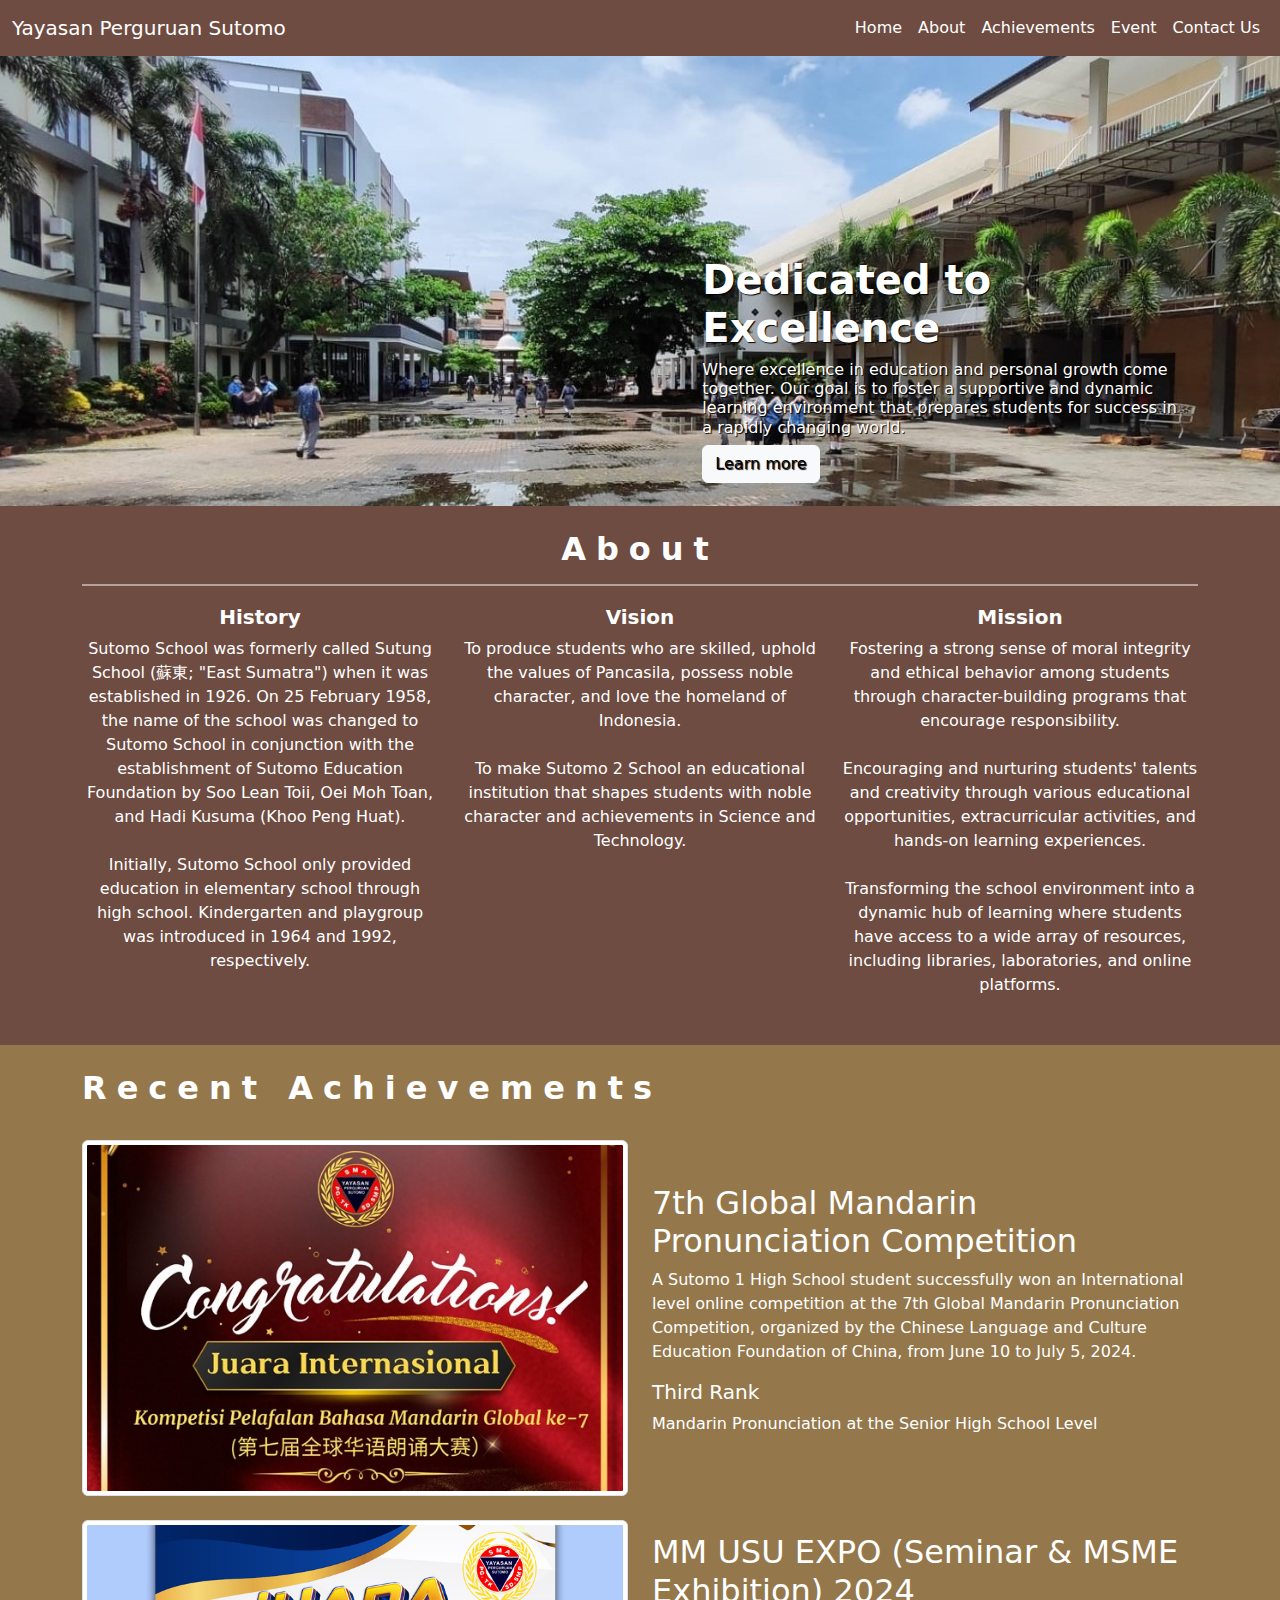
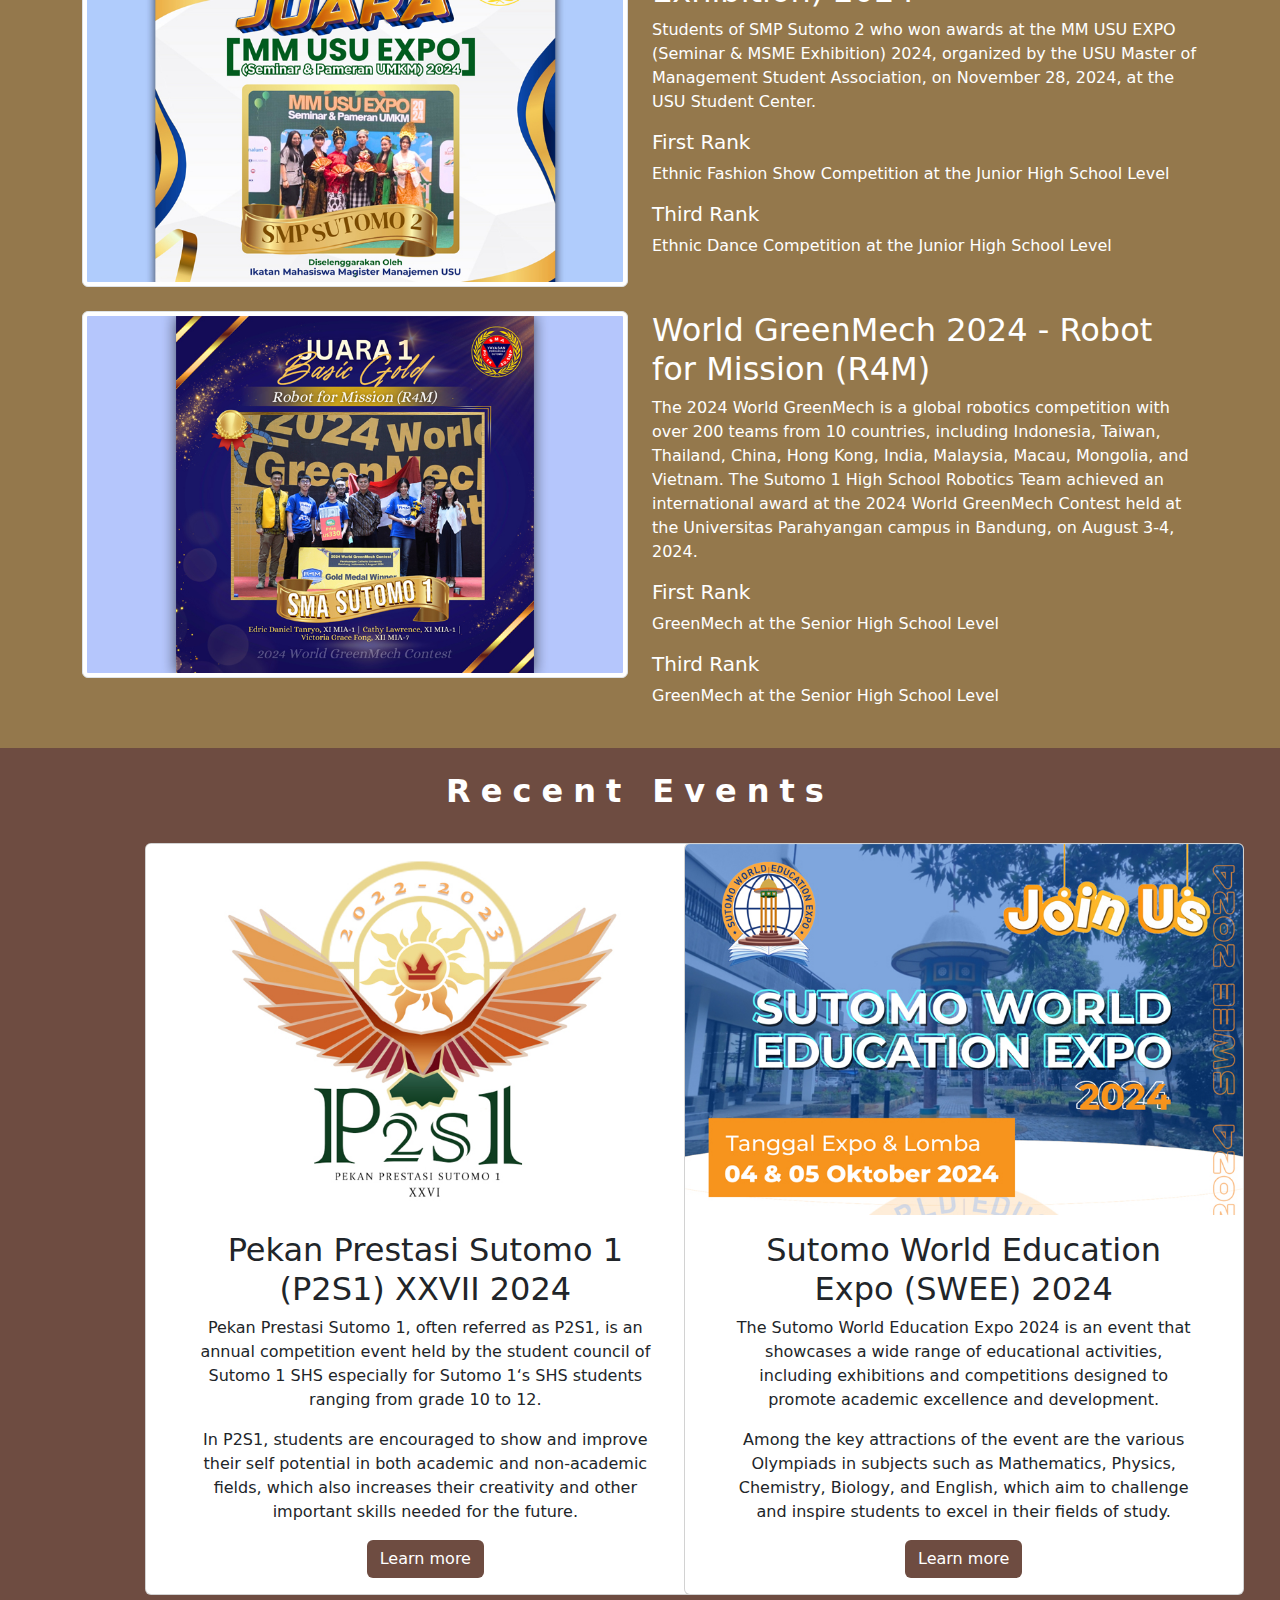
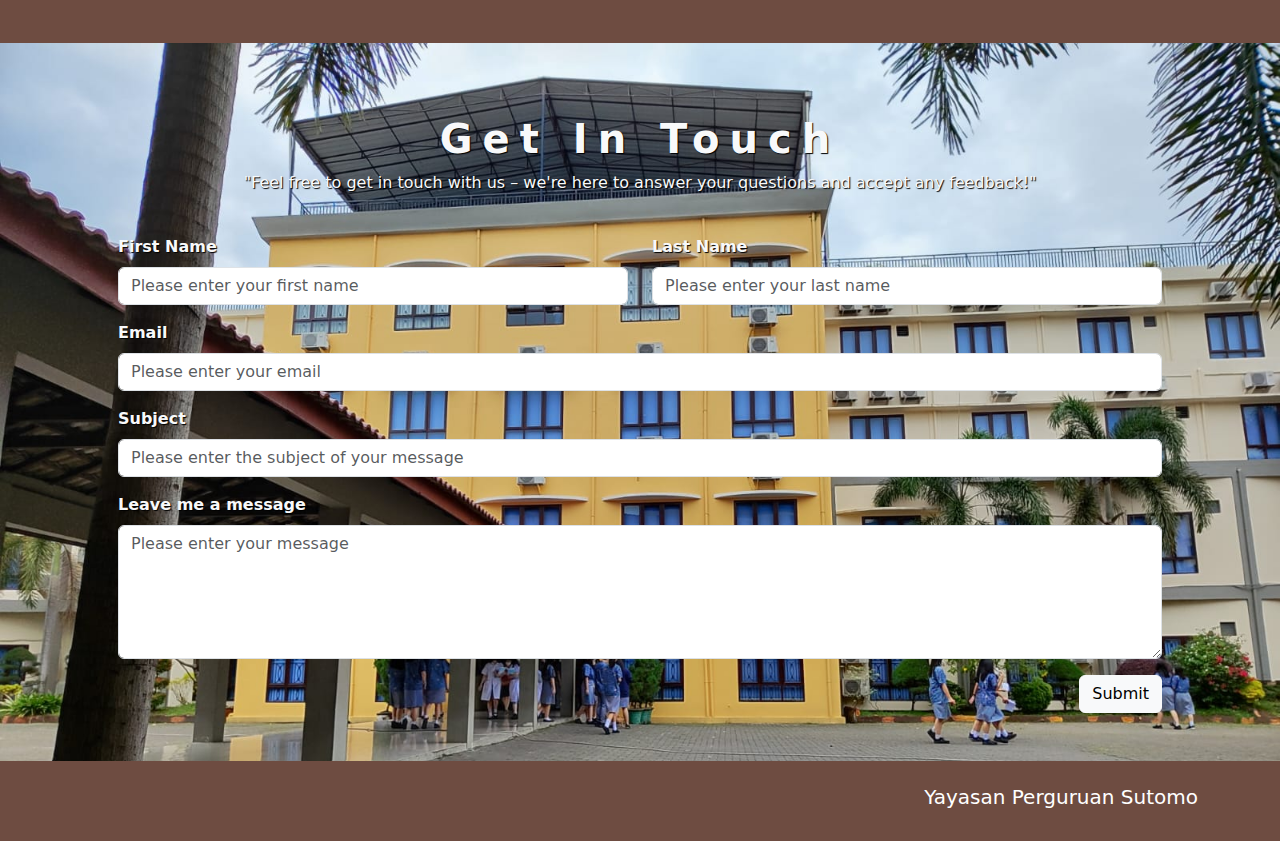
<file: index1.html>
<!DOCTYPE html>
<html lang="en">
  <head>
    <meta charset="utf-8" />
    <meta name="viewport" content="width=device-width, initial-scale=1" />
    <title>Portfolio Main Page</title>
    <link
      href="https://cdn.jsdelivr.net/npm/bootstrap@5.3.3/dist/css/bootstrap.min.css"
      rel="stylesheet"
      integrity="sha384-QWTKZyjpPEjISv5WaRU9OFeRpok6YctnYmDr5pNlyT2bRjXh0JMhjY6hW+ALEwIH"
      crossorigin="anonymous"
    />
    <link rel="stylesheet" href="/styles/styles.css" />
  </head>
  <body>
    <!-- <Awal NavBar> -->
    <nav class="navbar navbar-expand-lg">
      <div class="container-fluid">
        <a class="navbar-brand text-white" href="#">Yayasan Perguruan Sutomo</a>
        <button
          class="navbar-toggler"
          type="button"
          data-bs-toggle="collapse"
          data-bs-target="#navbarNav"
          aria-controls="navbarNav"
          aria-expanded="false"
          aria-label="Toggle navigation"
        >
          <span class="navbar-toggler-icon"></span>
        </button>
        <div
          class="collapse navbar-collapse justify-content-end"
          id="navbarNav"
        >
          <ul class="navbar-nav">
            <li class="nav-item">
              <a class="nav-link text-white" href="#Home">Home</a>
            </li>
            <li class="nav-item">
              <a class="nav-link text-white" href="#About">About</a>
            </li>
            <li class="nav-item">
              <a class="nav-link text-white" href="#Achievements"
                >Achievements</a
              >
            </li>
            <li class="nav-item">
              <a class="nav-link text-white" href="#Event">Event</a>
            </li>
            <li class="nav-item">
              <a class="nav-link text-white" href="#Contacts">Contact Us</a>
            </li>
          </ul>
        </div>
      </div>
    </nav>

    <!-- </Akhir Navbar> -->

    <!-- </Awal Home> -->
    <section id="Home">
      <div class="jumbotron banner">
        <div class="row justify-content-end description">
          <div class="col-5">
            <h1 class="text-white fw-bold">Dedicated to Excellence</h1>
            <h6 class="text-white fw-normal">
              Where excellence in education and personal growth come together.
              Our goal is to foster a supportive and dynamic learning
              environment that prepares students for success in a rapidly
              changing world.
            </h6>
            <a class="btn btn-light" href="#About" role="button">Learn more</a>
          </div>
        </div>
      </div>
    </section>
    <!-- </Akhir Home> -->

    <!-- </Awal About> -->
    <section id="About">
      <div class="container text-center py-4">
        <h2 class="fw-bold text-white title">About</h2>
        <hr class="border-light border-2 opacity-50" />
        <div class="row align-items-start pb-4">
          <div class="col">
            <h5 class="fw-bold text-white">History</h5>
            <ul class="list-group">
              <li class="list-group fw-normal text-white">
                Sutomo School was formerly called Sutung School (蘇東; "East
              Sumatra") when it was established in 1926. On 25 February 1958,
              the name of the school was changed to Sutomo School in conjunction
              with the establishment of Sutomo Education Foundation by Soo Lean
              Toii, Oei Moh Toan, and Hadi Kusuma (Khoo Peng Huat).
              </li>
              <br />
              <li class="list-group fw-normal text-white">
                Initially, Sutomo School only provided education in elementary
              school through high school. Kindergarten and playgroup was
              introduced in 1964 and 1992, respectively.
              </li>
            </ul>
          </div>

          <div class="col">
            <h5 class="fw-bold text-white">Vision</h5>
            <ul class="list-group">
              <li class="list-group fw-normal text-white">
                To produce students who are skilled, uphold the values of
                Pancasila, possess noble character, and love the homeland of
                Indonesia.
              </li>
              <br />
              <li class="list-group fw-normal text-white">
                To make Sutomo 2 School an educational institution that shapes
                students with noble character and achievements in Science and
                Technology.
              </li>
            </ul>
          </div>
          <div class="col">
            <h5 class="fw-bold text-white">Mission</h5>
            <ul class="list-group">
              <li class="list-group fw-normal text-white">
                Fostering a strong sense of moral integrity and ethical behavior
                among students through character-building programs that
                encourage responsibility.
              </li>
              <br />
              <li class="list-group fw-normal text-white">
                Encouraging and nurturing students' talents and creativity
                through various educational opportunities, extracurricular
                activities, and hands-on learning experiences.
              </li>
              <br />
              <li class="list-group fw-normal text-white">
                Transforming the school environment into a dynamic hub of
                learning where students have access to a wide array of
                resources, including libraries, laboratories, and online
                platforms.
              </li>
            </ul>
          </div>
        </div>
      </div>
    </section>
    <!-- </Akhir About> -->

    <!-- </Awal Achievements -->
    <section id="Achievements">
      <div class="container">
        <h2 class="fw-bold text-white py-4 title">Recent Achievements</h2>
        <div class="row pb-4">
          <div class="col-6">
            <img
              class="img-thumbnail"
              src="/Achievements1.jpg"
              alt="First Achievements"
            />
          </div>
          <div class="col-6 text-white newsText">
            <h2>7th Global Mandarin Pronunciation Competition</h2>
            <p>
              A Sutomo 1 High School student successfully won an International
              level online competition at the 7th Global Mandarin Pronunciation
              Competition, organized by the Chinese Language and Culture
              Education Foundation of China, from June 10 to July 5, 2024.
            </p>
            <h5>Third Rank</h5>
            <p>Mandarin Pronunciation at the Senior High School Level</p>
          </div>
        </div>
      </div>
      <div class="container">
        <div class="row pb-4">
          <div class="col-6">
            <img
              class="img-thumbnail"
              src="/Achievements2.jpg"
              alt="Second Achievements"
            />
          </div>
          <div class="col-6 text-white newsText">
            <h2>MM USU EXPO (Seminar & MSME Exhibition) 2024</h2>
            <p>
              Students of SMP Sutomo 2 who won awards at the MM USU EXPO
              (Seminar & MSME Exhibition) 2024, organized by the USU Master of
              Management Student Association, on November 28, 2024, at the USU
              Student Center.
            </p>
            <h5>First Rank</h5>
            <p>
              Ethnic Fashion Show Competition at the Junior High School Level
            </p>
            <h5>Third Rank</h5>
            <p>Ethnic Dance Competition at the Junior High School Level</p>
          </div>
        </div>
      </div>
      <div class="container">
        <div class="row pb-4">
          <div class="col-6">
            <img
              class="img-thumbnail"
              src="/Achievements3.jpg"
              alt="Third Achievements"
            />
          </div>
          <div class="col-6 text-white newsText">
            <h2>World GreenMech 2024 - Robot for Mission (R4M)</h2>
            <p>
              The 2024 World GreenMech is a global robotics competition with
              over 200 teams from 10 countries, including Indonesia, Taiwan,
              Thailand, China, Hong Kong, India, Malaysia, Macau, Mongolia, and
              Vietnam. The Sutomo 1 High School Robotics Team achieved an
              international award at the 2024 World GreenMech Contest held at
              the Universitas Parahyangan campus in Bandung, on August 3-4,
              2024.
            </p>
            <h5>First Rank</h5>
            <p>GreenMech at the Senior High School Level</p>
            <h5>Third Rank</h5>
            <p>GreenMech at the Senior High School Level</p>
          </div>
        </div>
      </div>
    </section>
    <!-- </Akhir Achievements> -->

    <!-- </Awal Events> -->

    <section id="Event">
      <div class="container">
        <h2 class="fw-bold text-white py-4 title text-center">Recent Events</h2>
        <div class="row pb-4 justify-content-evenly text-center">
          <div class="col-5 pb-4">
            <div class="card" style="width: 35rem">
              <img src="/Event1.jpg" class="card-img-top" alt="Event1" />
              <div class="card-body px-5">
                <h2>Pekan Prestasi Sutomo 1 (P2S1) XXVII 2024</h2>
                <p>
                  Pekan Prestasi Sutomo 1, often referred as P2S1, is an annual
                  competition event held by the student council of Sutomo 1 SHS
                  especially for Sutomo 1‘s SHS students ranging from grade 10
                  to 12.
                </p>
                <p>
                  In P2S1, students are encouraged to show and improve their
                  self potential in both academic and non-academic fields, which
                  also increases their creativity and other important skills
                  needed for the future.
                </p>
                <!-- Button Modal 1 -->
                <button
                  type="button"
                  class="btn learnButton"
                  data-bs-toggle="modal"
                  data-bs-target="#Event1"
                >
                  Learn more
                </button>

                <div
                  class="modal fade"
                  id="Event1"
                  tabindex="-1"
                  aria-labelledby="event1Title"
                  aria-hidden="true"
                >
                  <div class="modal-dialog">
                    <div class="modal-content">
                      <div class="modal-header">
                        <h1 class="modal-title fs-5" id="event1Title">
                          Pekan Prestasi Sutomo 1 (P2S1) XXVII 2024
                        </h1>
                        <button
                          type="button"
                          class="btn-close"
                          data-bs-dismiss="modal"
                          aria-label="Close"
                        ></button>
                      </div>
                      <div class="modal-body text-start">
                        <img class="img-fluid" src="/Event1.jpg" alt="Event1" />
                        <h5>Overview</h5>
                        <p>
                          Pekan Prestasi Sutomo 1, often referred to as P2S1, is
                          an annual competition event organized by the student
                          council of Sutomo 1 Senior High School (SHS). The
                          event is specifically designed for Sutomo 1's SHS
                          students, spanning grades 10 through 12. The main
                          purpose of P2S1 is to provide students with an
                          opportunity to demonstrate and enhance their potential
                          in both academic and non-academic areas. The
                          competition also helps students increase their
                          creativity and develop other important skills that
                          will benefit them in the future.
                        </p>
                        <h5>Details</h5>
                        <p>
                          The 27th Sutomo 1 Annual Contest, part of the P2S1
                          event, took place from the first week of January 2024
                          and concluded in the first week of March 2024. During
                          this period, a total of 48 different competitions were
                          held. This year's event saw tremendous engagement
                          which reflected the wide interest and enthusiasm of
                          the student body.
                        </p>
                        <h5>Challenge</h5>
                        <p>
                          The P2S1 event has been a long-standing tradition at
                          the school, but for the past two years, it was unable
                          to be held in its usual offline format due to the
                          global pandemic. Thankfully, this year, the event was
                          able to resume its offline celebration, marking a
                          triumphant return to the in-person format that
                          students have missed.
                        </p>
                        <h5>Acknowledgment</h5>
                        <p>
                          The success of the 27th Sutomo 1 Annual Contest would
                          not have been possible without the active
                          participation of the students. The event was a
                          significant achievement, and all of the champions are
                          to be congratulated for their exceptional
                          performances. For those who did not make it into the
                          top 3, it is important to remember that there is
                          always room for growth and improvement, and future
                          opportunities will allow them to shine even brighter.
                        </p>
                      </div>
                      <div class="modal-footer"></div>
                    </div>
                  </div>
                </div>
              </div>
            </div>
          </div>
          <div class="col-5 pb-4">
            <div class="card" style="width: 35rem">
              <img src="/Event2.jpg" class="card-img-top" alt="Event2" />
              <div class="card-body px-5">
                <h2>Sutomo World Education Expo (SWEE) 2024</h2>
                <p>
                  The Sutomo World Education Expo 2024 is an event that
                  showcases a wide range of educational activities, including
                  exhibitions and competitions designed to promote academic
                  excellence and development.
                </p>
                <p>
                  Among the key attractions of the event are the various
                  Olympiads in subjects such as Mathematics, Physics, Chemistry,
                  Biology, and English, which aim to challenge and inspire
                  students to excel in their fields of study.
                </p>
                <!-- Button Modal 2 -->
                <button
                  type="button"
                  class="btn learnButton"
                  data-bs-toggle="modal"
                  data-bs-target="#Event2"
                >
                  Learn more
                </button>

                <div
                  class="modal fade"
                  id="Event2"
                  tabindex="-1"
                  aria-labelledby="event2Title"
                  aria-hidden="true"
                >
                  <div class="modal-dialog">
                    <div class="modal-content">
                      <div class="modal-header">
                        <h1 class="modal-title fs-5" id="event2Title">
                          Sutomo World Education Expo (SWEE) 2024
                        </h1>
                        <button
                          type="button"
                          class="btn-close"
                          data-bs-dismiss="modal"
                          aria-label="Close"
                        ></button>
                      </div>
                      <div class="modal-body text-start">
                        <img class="img-fluid" src="/Event2.jpg" alt="Event2" />
                        <h5>Overview</h5>
                        <p>
                          The Sutomo World Education Expo (SWEE) 2024 was an
                          educational event showcasing a variety of activities,
                          including an education exhibition and several
                          competitions. This annual event is designed to
                          encourage students and educators, fostering an
                          environment of growth and skill development. The expo
                          also aimed to improve the quality of education and
                          teaching by offering workshops for educators, which
                          focused on enhancing their abilities to guide students
                          through various competitions, such as olympiads,
                          research projects, debates, and other events.
                        </p>
                        <h5>Date and Scope</h5>
                        <p>
                          SWEE 2024 took place on October 4th and 5th, 2024.
                          This year’s expo hosted an array of educational
                          activities and competitions specifically tailored for
                          high school students in grades X, XI, and XII. The
                          event included a combination of academic challenges
                          and performance-based competitions, drawing in a wide
                          range of participants.
                        </p>
                        <h5>Competition</h5>
                        <p>
                          A major highlight of SWEE 2024 was the variety of
                          competitions held for students in grades X, XI, and
                          XII. These competitions aimed to showcase the
                          students' academic abilities, creativity, and talents.
                          The following competitions were part of the event:
                          English Olympiad, Biology Olympiad, Physics Olympiad,
                          Chemistry Olympiad, Mathematics Olympiad, Modern
                          Dance, Solo Vocal.
                        </p>
                        <h5>Workshops for Educators</h5>
                        <p>
                          In addition to the student competitions, SWEE 2024
                          also featured workshops for teachers. These workshops
                          were specifically designed to help educators enhance
                          their skills in guiding students through various
                          competitions. The workshops aimed to foster a deeper
                          understanding of how to support students in achieving
                          success across a variety of academic and
                          extracurricular challenges.
                        </p>
                        <p></p>
                      </div>
                      <div class="modal-footer"></div>
                    </div>
                  </div>
                </div>
              </div>
            </div>
          </div>
        </div>
      </div>
    </section>
    <!-- </Akhir Events> -->

    <!-- </Awal Contacts> -->
    <section id="Contacts">
      <div class="container p-5 contactDescription">
        <h1 class="text-center pt-4 text-light fw-bold title">Get In Touch</h1>
        <p class="text-center pb-4 text-light fw-normal">
          "Feel free to get in touch with us – we're here to answer your
          questions and accept any feedback!"
        </p>
        <!-- First Name -->
        <form>
          <div class="row">
            <div class="col-6 pb-3 text-light fw-bold">
              <label for="firstName" class="form-label">First Name</label>
              <input
                type="text"
                class="form-control required"
                id="firstName"
                placeholder="Please enter your first name"
                required
              />
            </div>
            <!-- Last Name -->
            <div class="col-6 pb-3 text-light fw-bold">
              <label for="lastName" class="form-label">Last Name</label>
              <input
                type="text"
                class="form-control"
                id="lastName"
                placeholder="Please enter your last name"
                required
              />
            </div>
          </div>
          <!-- Email -->
          <div class="row">
            <div class="pb-3 text-light fw-bold">
              <label for="email" class="form-label">Email</label>
              <input
                type="email"
                class="form-control required"
                id="email"
                placeholder="Please enter your email"
                required
              />
            </div>
          </div>
          <div class="pb-3 text-light fw-bold">
            <!-- Subject -->
            <label for="subject" class="form-label">Subject</label>
            <input
              type="text"
              class="form-control"
              id="subject"
              placeholder="Please enter the subject of your message"
              required
            />
          </div>
          <div class="pb-3 text-light fw-bold">
            <label type="pesan" class="form-label">Leave me a message</label>
            <textarea
              class="form-control required"
              id="pesan"
              rows="5"
              placeholder="Please enter your message"
            ></textarea>
          </div>
          <div class="text-end">
            <button type="submit" class="btn btn-light">Submit</button>
          </div>
        </form>
      </div>
    </section>
    <!-- </Akhir Contacts> -->

    <!--     Awal Footer -->
    <footer class="text-white py-4">
      <div class="container">
        <h5 class="text-end">Yayasan Perguruan Sutomo</h5>
      </div>
    </footer>
    <!-- </Akhir Footer> -->

    <script
      src="https://cdn.jsdelivr.net/npm/bootstrap@5.3.3/dist/js/bootstrap.bundle.min.js"
      integrity="sha384-YvpcrYf0tY3lHB60NNkmXc5s9fDVZLESaAA55NDzOxhy9GkcIdslK1eN7N6jIeHz"
      crossorigin="anonymous"
    ></script>
  </body>
</html>
</file>
<file: styles/styles.css>
.navbar {
  background-color: rgba(110, 76, 65, 1);
}
.banner {
  background-image: url(/Background1.jpeg);
  background-repeat: no-repeat;
  background-size: cover;
  height: 450px;
}
.description {
  padding-top: 200px;
  text-shadow: 1px 1px 1px black;
  padding-right: 100px;
}
#About {
  background-color: rgba(110, 76, 65, 1);
}
.title {
  letter-spacing: 10px;
}
#Achievements {
  background-color: rgba(148, 120, 76, 1);
}
.newsText {
  align-content: center;
}
#Event {
  background-color: rgba(110, 76, 65, 1);
}
#Contacts {
  background-image: url(/Background4.jpeg);
  background-repeat: no-repeat;
  background-size: cover;
}
.contactDescription {
  text-shadow: 1px 1px 1px black;
}
footer {
  background-color: rgba(110, 76, 65, 1);
}
.learnButton {
  background-color: rgba(110, 76, 65, 1);
  color: white;
}
hr {
  color: white;
  height: 5px;
}
</file>
